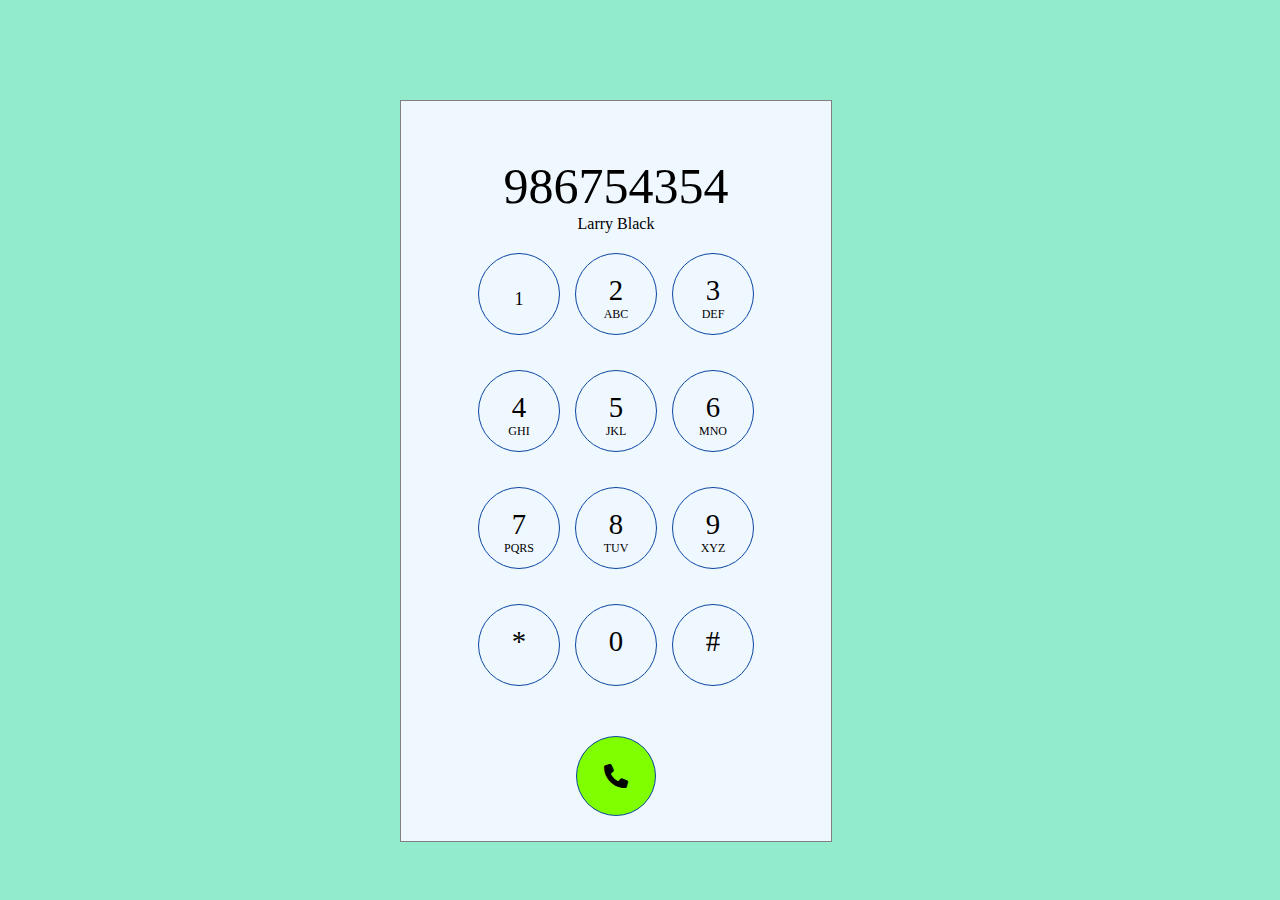
<file: index.html>
<!DOCTYPE html>
<html lang="en">
<head>
    <meta charset="UTF-8">
    <meta name="viewport" content="width=device-width, initial-scale=1.0">
    <title>Document</title>
    <link rel="stylesheet" href="style.css">
    <link rel="stylesheet"  href="https://cdnjs.cloudflare.com/ajax/libs/font-awesome/6.5.2/css/all.min.css">
</head>
<body>
     <div class="box">
        <div class="content">
            <h1>986754354</h1>
            <p>Larry Black</p>
            <div class="Number">
            <div class="number">
                <p class="one">1</p>
                
            </div>
            <div class="number">
                2
                <p class="Alfa">ABC</p>
            </div>
            <div class="number">
                3
                <p class="Alfa">DEF</p>
            </div>
            <div class="number">
                4
                <p class="Alfa">GHI</p>
            </div>
            <div class="number">
                5
                <p class="Alfa">JKL</p>
            </div>
            <div class="number">
                6
                <p class="Alfa">MNO</p>
            </div>
            <div class="number">
                7
                <p class="Alfa">PQRS</p>
            </div>
            <div class="number">
                8
                <p class="Alfa">TUV</p>
            </div>
            <div class="number">
                9
                <p class="Alfa">XYZ</p>
            </div>
            <div class="number">
                *
               
            </div>
            <div class="number">
              0
              <p class="Alfa"></p>
            </div>
            <div class="number">
                #
               
            </div>
           
                

            </div>
            <div class="num">
            
                <button><i class="fa-solid fa-phone"></i></button>
            
            </div>
        </div>
     </div>
</body>
</html>
</file>
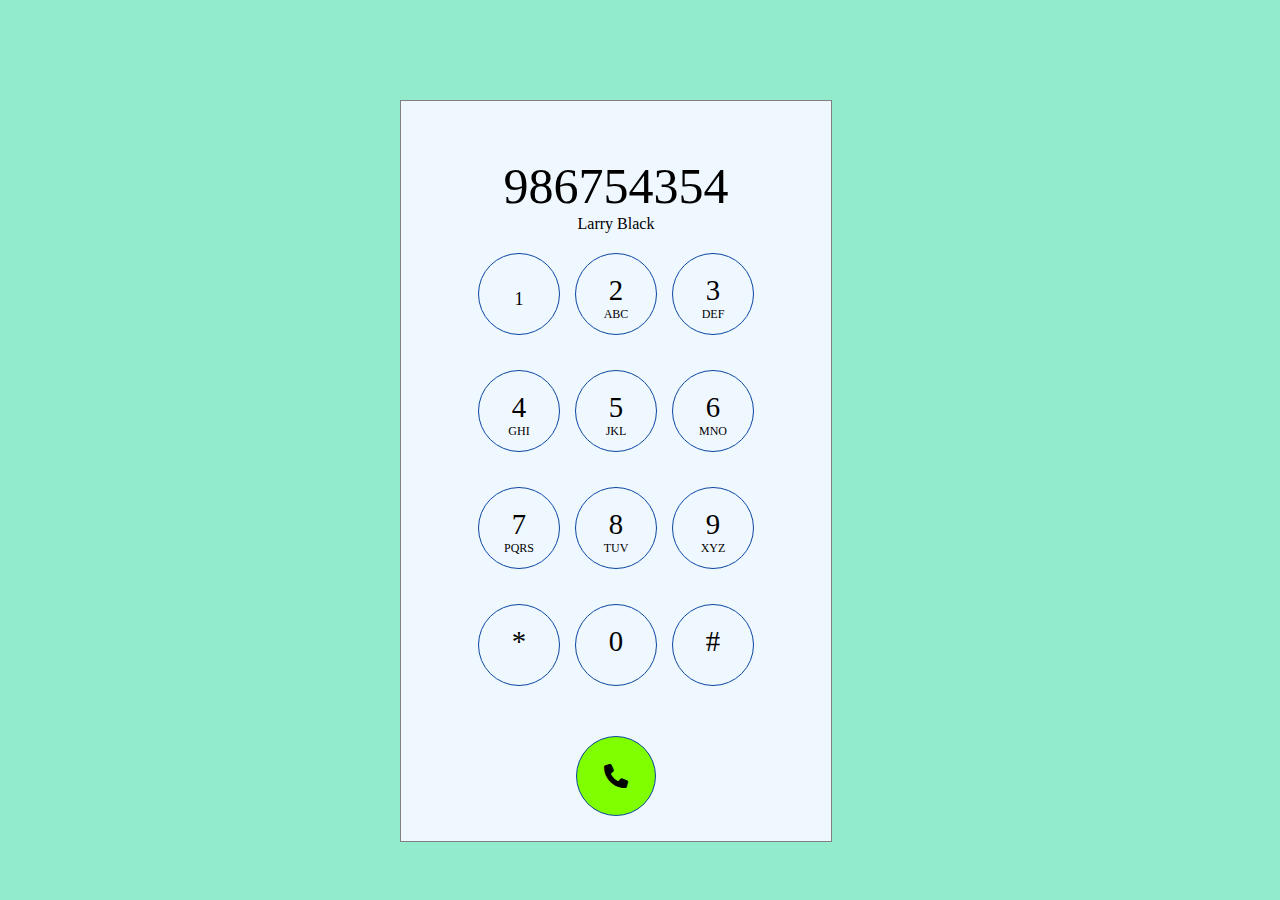
<file: intex.html>
<!DOCTYPE html>
<html lang="en">
<head>
    <meta charset="UTF-8">
    <meta name="viewport" content="width=device-width, initial-scale=1.0">
    <title>Document</title>
    <link rel="stylesheet" href="style.css">
    <link rel="stylesheet"  href="https://cdnjs.cloudflare.com/ajax/libs/font-awesome/6.5.2/css/all.min.css">
</head>
<body>
     <div class="box">
        <div class="content">
            <h1>986754354</h1>
            <p>Larry Black</p>
            <div class="Number">
            <div class="number">
                <p class="one">1</p>
                
            </div>
            <div class="number">
                2
                <p class="Alfa">ABC</p>
            </div>
            <div class="number">
                3
                <p class="Alfa">DEF</p>
            </div>
            <div class="number">
                4
                <p class="Alfa">GHI</p>
            </div>
            <div class="number">
                5
                <p class="Alfa">JKL</p>
            </div>
            <div class="number">
                6
                <p class="Alfa">MNO</p>
            </div>
            <div class="number">
                7
                <p class="Alfa">PQRS</p>
            </div>
            <div class="number">
                8
                <p class="Alfa">TUV</p>
            </div>
            <div class="number">
                9
                <p class="Alfa">XYZ</p>
            </div>
            <div class="number">
                *
               
            </div>
            <div class="number">
              0
              <p class="Alfa"></p>
            </div>
            <div class="number">
                #
               
            </div>
           
                

            </div>
            <div class="num">
            
                <button><i class="fa-solid fa-phone"></i></button>
            
            </div>
        </div>
     </div>
</body>
</html>
</file>
<file: style.css>
*{
    margin: 0%;
    padding: 0;
}
body{
    height: 100vh;
    width: 100vw;
    background-color: rgb(147, 235, 205);
}
.box{
     height: 710px;
    width: 350px;
  border: 1px solid grey;
   position: absolute;
   display: flex;
   padding-left: 40px;
   padding-right: 40px;
    text-align: center;
        justify-content: center;
   align-items: center;
   margin-top: 100px;
margin-left: 400px;
    background-color: aliceblue;
    padding-top: 30px;

}
h1{
 font-size: 50px;
 word-spacing: 20px;
  font-weight: 300;
  
}
  
.Number{
    display: grid;
    grid-template-columns: auto auto auto ;
    gap: 15px;
    font-size: 1.8em;
}

.number{
     height: 60px;
     width: 80px;
     border: 1px solid rgb(10, 70, 160);
      padding-top: 20px;
     border-radius: 50px;
     margin-top: 20PX;
  
       
}
.one{
    margin-top: 15px;
    font-size: 18px;
}
.Alfa{
    font-size: 12px;
}
button{
       height: 80px;
        width: 80px;
        border: 1px solid rgb(10, 70, 160);
        padding-top: 20px;
        border-radius: 50px;
        margin-top: 50PX;
        background-color: chartreuse;       
}
.fa-phone{
    font-size: 1.8em;
    padding-bottom: 20px;

}
</file>
